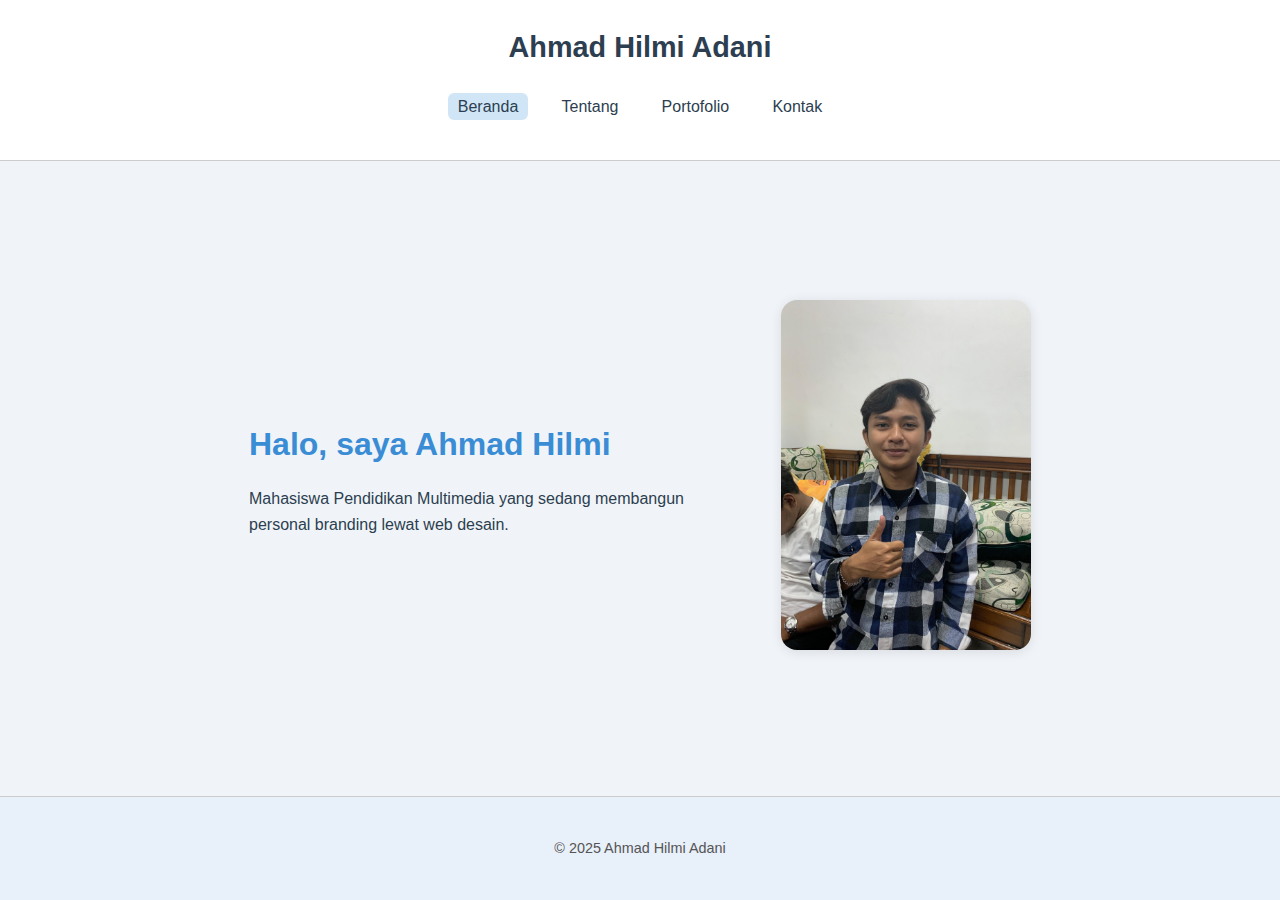
<file: index.html>
<!DOCTYPE html>
<html lang="id">
<head>
  <meta charset="UTF-8" />
  <meta name="viewport" content="width=device-width, initial-scale=1.0"/>
  <title>xilmy</title>
  <link rel="stylesheet" href="style.css" />
  <link rel="icon" href="logo.png" type="image/png" /> 
</head>
<body>
  <header>
    <div class="container">
      <h1>Ahmad Hilmi Adani</h1>
      <nav>
        <ul>
          <li><a href="index.html" class="active">Beranda</a></li>
          <li><a href="about.html">Tentang</a></li>
          <li><a href="porto.html">Portofolio</a></li>
          <li><a href="kontak.html">Kontak</a></li>
        </ul>
      </nav>
    </div>
  </header>

  <main class="container hero">
    <div class="hero-text">
      <h2>Halo, saya Ahmad Hilmi</h2>
      <p>Mahasiswa Pendidikan Multimedia yang sedang membangun personal branding lewat web desain.</p>
    </div>
    <div class="hero-image">
      <img src="hilmi.jpeg" alt="Foto Profil" />
    </div>
  </main>

  <footer>
    <div class="container">
      <p>&copy; 2025 Ahmad Hilmi Adani</p>
    </div>
  </footer>
</body>
</html>
</file>
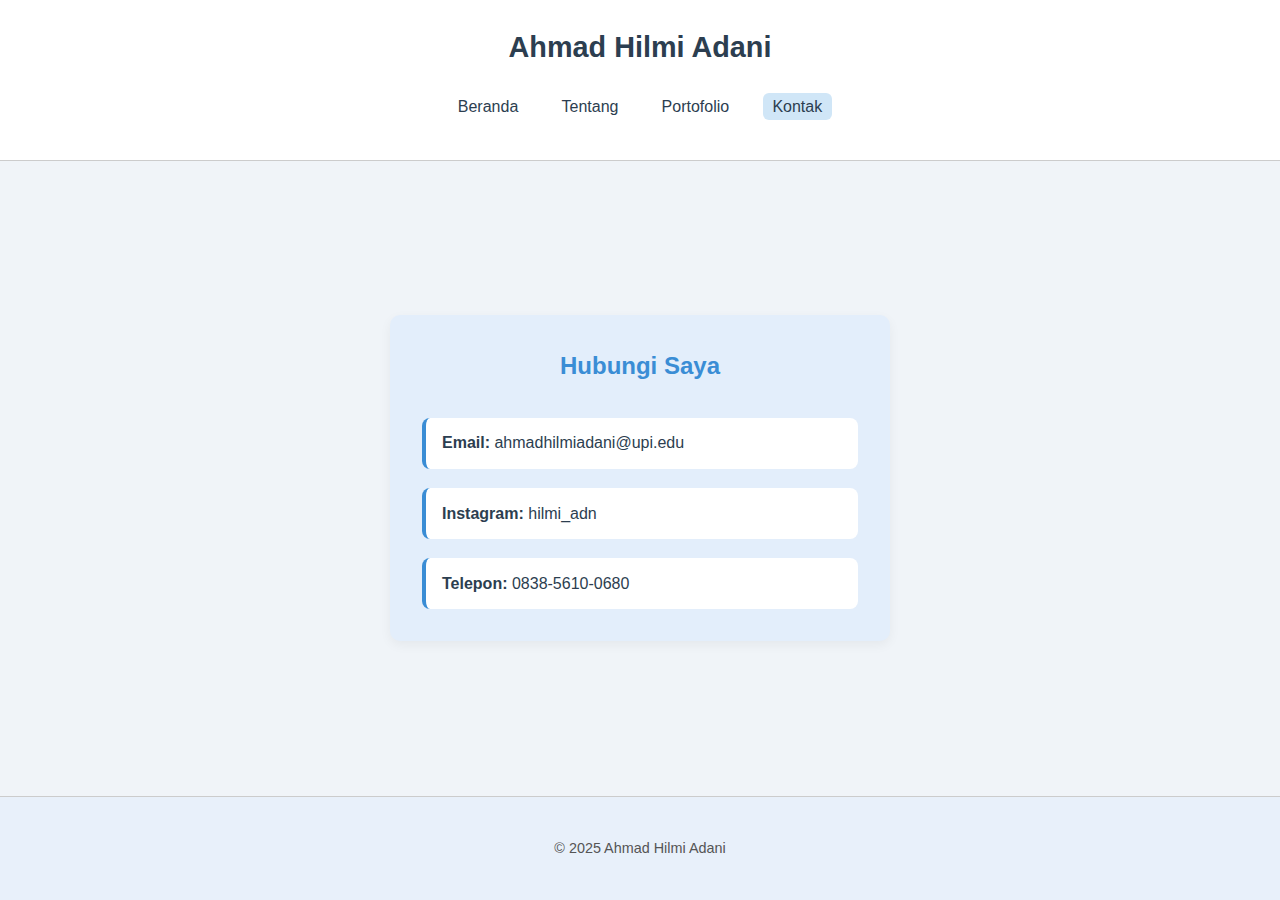
<file: kontak.html>
<!DOCTYPE html>
<html lang="id">
<head>
  <meta charset="UTF-8" />
  <meta name="viewport" content="width=device-width, initial-scale=1.0"/>
  <title>xilmy</title>
  <link rel="stylesheet" href="style.css" />
  <link rel="icon" href="logo.png" type="image/png" />
</head>
<body>
  <header>
    <div class="container">
      <h1>Ahmad Hilmi Adani</h1>
      <nav>
        <ul>
          <li><a href="index.html">Beranda</a></li>
          <li><a href="about.html">Tentang</a></li>
          <li><a href="porto.html">Portofolio</a></li>
          <li><a href="kontak.html" class="active">Kontak</a></li>
        </ul>
      </nav>
    </div>
  </header>

  <main class="kontak-wrapper">
    <div class="kontak-center">
      <h2>Hubungi Saya</h2>
      <div class="kontak-list">
        <div class="kontak-row">
          <span><strong>Email:</strong> ahmadhilmiadani@upi.edu</span>
        </div>
        <div class="kontak-row">
          <span><strong>Instagram:</strong> hilmi_adn</span>
        </div>
        <div class="kontak-row">
          <span><strong>Telepon:</strong> 0838-5610-0680</span>
        </div>
      </div>
    </div>
  </main>

  <footer>
    <div class="container">
      <p>&copy; 2025 Ahmad Hilmi Adani</p>
    </div>
  </footer>
</body>
</html>
</file>
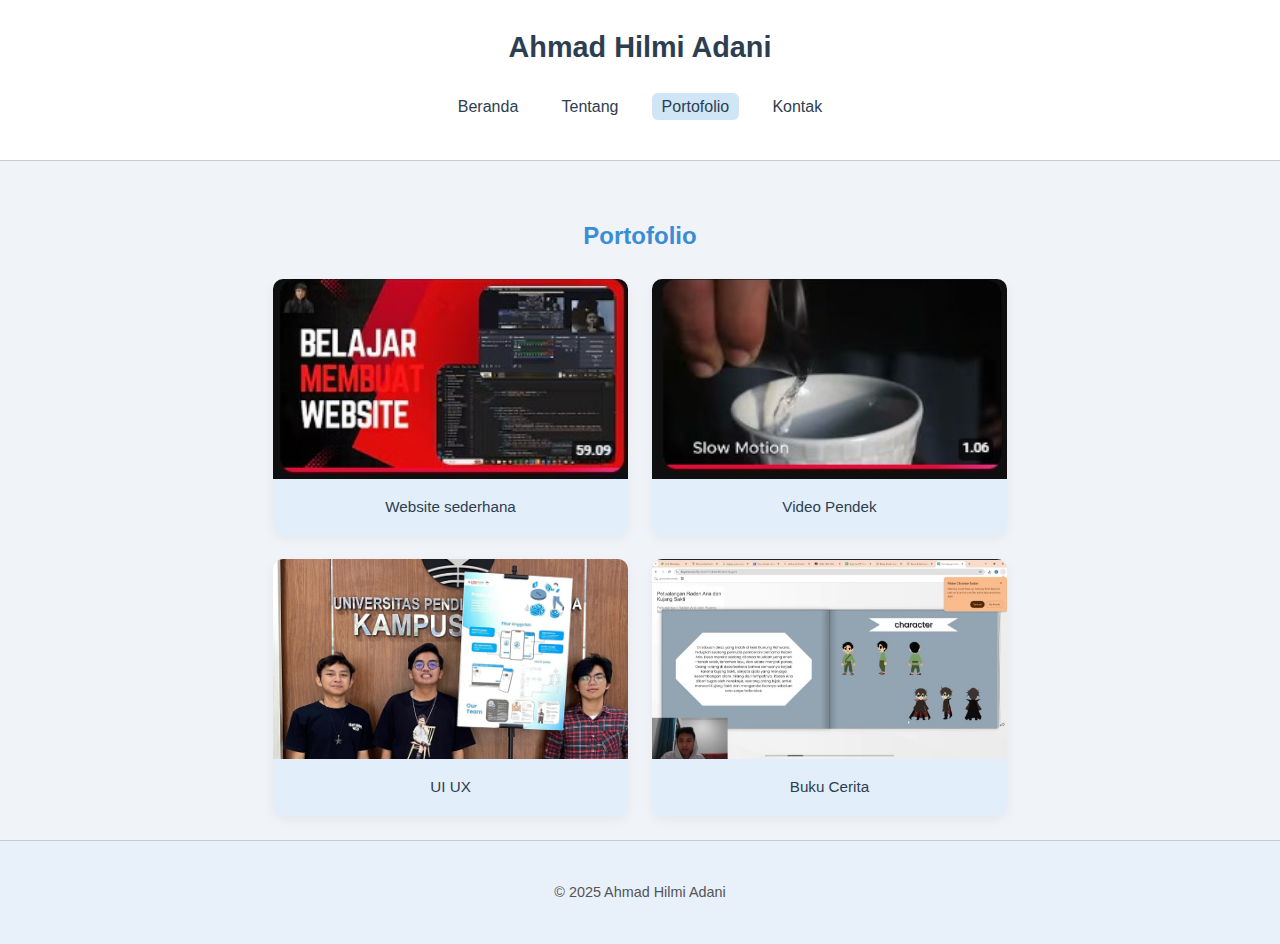
<file: porto.html>
<!DOCTYPE html>
<html lang="id">
<head>
  <meta charset="UTF-8" />
  <meta name="viewport" content="width=device-width, initial-scale=1.0"/>
  <title>xilmy</title>
  <link rel="stylesheet" href="style.css" />
  <link rel="icon" href="logo.png" type="image/png" />
</head>
<body>
  <header>
    <div class="container">
      <h1>Ahmad Hilmi Adani</h1>
      <nav>
        <ul>
          <li><a href="index.html">Beranda</a></li>
          <li><a href="about.html">Tentang</a></li>
          <li><a href="porto.html" class="active">Portofolio</a></li>
          <li><a href="kontak.html">Kontak</a></li>
        </ul>
      </nav>
    </div>
  </header>

  <main class="container porto-page">
    <h2>Portofolio</h2>
    <div class="porto-grid">
      <div class="porto-item">
        <img src="tugas membuat website.jpeg" alt="website">
        <p>Website sederhana</p>
      </div>
      <div class="porto-item">
        <img src="membuat video.jpeg" alt="video">
        <p>Video Pendek</p>
      </div>
      <div class="porto-item">
        <img src="membuat ui ux.jpeg" alt="uiux">
        <p>UI UX</p>
      </div>
      <div class="porto-item">
        <img src="membuat buku cerita.jpeg" alt="bukucerita">
        <p>Buku Cerita</p>
      </div>
    </div>
  </main>

  <footer>
    <div class="container">
      <p>&copy; 2025 Ahmad Hilmi Adani</p>
    </div>
  </footer>
</body>
</html>
</file>
<file: style.css>
:root {
    --bg: #f0f4f8;
    --text: #2c3e50;
    --primary: #3a8dd5;
    --accent: #d0e6f7;
    --header-bg: #ffffff;
    --footer-bg: #e8f0fa;
  }
  
  * {
    margin: 0;
    padding: 0;
    box-sizing: border-box;
  }
  
  html, body {
    height: 100%;
    font-family: 'poppins', sans-serif;
    background-color: var(--bg);
    color: var(--text);
    display: flex;
    flex-direction: column;
  }
  
  
  body {
    line-height: 1.6;
  }
  
  main {
    flex: 1; 
  }
  
  
  body {
    font-family: 'Segoe UI', sans-serif;
    background-color: var(--bg);
    color: var(--text);
    line-height: 1.6;
    height: 100vh;
    display: flex;
    flex-direction: column;
  }
  
  .container {
    max-width: 1100px;
    margin: 0 auto;
    padding: 1.5rem;
  }
  
  
  header {
    background-color: var(--header-bg);
    border-bottom: 1px solid #ccc;
  }
  
  header h1 {
    font-size: 1.8rem;
    color: var(--text);
    text-align: center;
    margin-bottom: 0.5rem;
  }
  
  nav ul {
    display: flex;
    justify-content: center;
    gap: 1.5rem;
    list-style: none;
    padding: 1rem 0;
  }
  
  nav a {
    text-decoration: none;
    color: var(--text);
    font-weight: 500;
    padding: 0.3rem 0.6rem;
    border-radius: 6px;
    transition: background-color 0.2s;
  }
  
  nav a:hover,
  nav a.active {
    background-color: var(--accent);
  }
  
  
  .hero {
    flex: 1;
    display: flex;
    align-items: center;
    justify-content: space-between;
    gap: 2rem;
    padding-top: 3rem;
    padding-bottom: 3rem;
  }
  
  .hero-text {
    flex: 1;
    display: flex;
    flex-direction: column;
    justify-content: center;
  }
  
  .hero-text h2 {
    font-size: 2rem;
    color: var(--primary);
    margin-bottom: 1rem;
  }
  
  .hero-text p {
    font-size: 1rem;
    color: var(--text);
    max-width: 500px;
  }
  
  .hero-image img {
    width: 250px;
    height: 350px;
    object-fit: cover;
    border-radius: 16px;
    box-shadow: 0 2px 12px rgba(0, 0, 0, 0.1);
  }
  
  
  footer {
    background-color: var(--footer-bg);
    text-align: center;
    padding: 1rem;
    font-size: 0.9rem;
    color: #555;
    border-top: 1px solid #ccc;
  }
  


  
.about-page h2 {
    color: var(--primary);
    margin-top: 2rem;
    margin-bottom: 1rem;
  }
  
  .bio p {
    font-size: 1.1rem;
    color: var(--text);
  }
  
  .skillset ul {
    list-style: none;
    padding-left: 1rem;
  }
  
  .skillset li {
    padding: 0.4rem 0;
    font-size: 1rem;
    color: var(--text);
    position: relative;
  }
  
  .skillset li::before {
    content: "✔";
    color: var(--primary);
    margin-right: 0.5rem;
  }
  
  /* Tools Grid */
.tool-grid {
    display: flex;
    gap: 1rem;
    flex-wrap: wrap;
    margin-top: 1rem;
  }
  
  .tool-box {
    width: 60px;
    height: 60px;
    background-color: #e3eefb;
    border: 2px dashed #b5d3f1;
    border-radius: 10px;
    display: flex;
    align-items: center;
    justify-content: center;
    position: relative;
    overflow: hidden;
  }
  
  .tool-box::after {
    content: "";
  }
  .tool-box img {
    max-width: 100%;
    max-height: 100%;
    object-fit: contain;
  }




  .kontak-wrapper {
    flex: 1;
    display: flex;
    align-items: center;
    justify-content: center;
    padding: 2rem;
  }
  
  .kontak-center {
    text-align: center;
    background-color: #e3eefb;
    padding: 2rem;
    border-radius: 10px;
    box-shadow: 0 4px 12px rgba(0,0,0,0.05);
    max-width: 500px;
    width: 100%;
  }
  
  .kontak-center h2 {
    color: var(--primary);
    margin-bottom: 2rem;
  }
  
  .kontak-list {
    display: flex;
    flex-direction: column;
    gap: 1.2rem;
  }
  
  .kontak-row {
    display: flex;
    justify-content: space-between;
    font-size: 1rem;
    color: var(--text);
    background-color: white;
    padding: 0.8rem 1rem;
    border-radius: 8px;
    border-left: 4px solid var(--primary);
  }
  

 





  .porto-page h2 {
    color: var(--primary);
    margin-top: 2rem;
    margin-bottom: 1.5rem;
    text-align: center;
  }
  
  .porto-grid {
    display: grid;
    grid-template-columns: repeat(2, 1fr); /* 2 kolom */
    gap: 1.5rem;
    justify-items: center;
  }
  
  .porto-item {
    background-color: #e3eefb;
    border-radius: 10px;
    overflow: hidden;
    box-shadow: 0 4px 12px rgba(0,0,0,0.05);
    width: 100%;
    max-width: 400px;
    text-align: center;
  }
  
  .porto-item img {
    width: 100%;
    height: 200px;
    object-fit: cover;
    display: block;
  }
  
  .porto-item p {
    padding: 1rem;
    font-size: 0.95rem;
    color: var(--text);
  }
</file>
